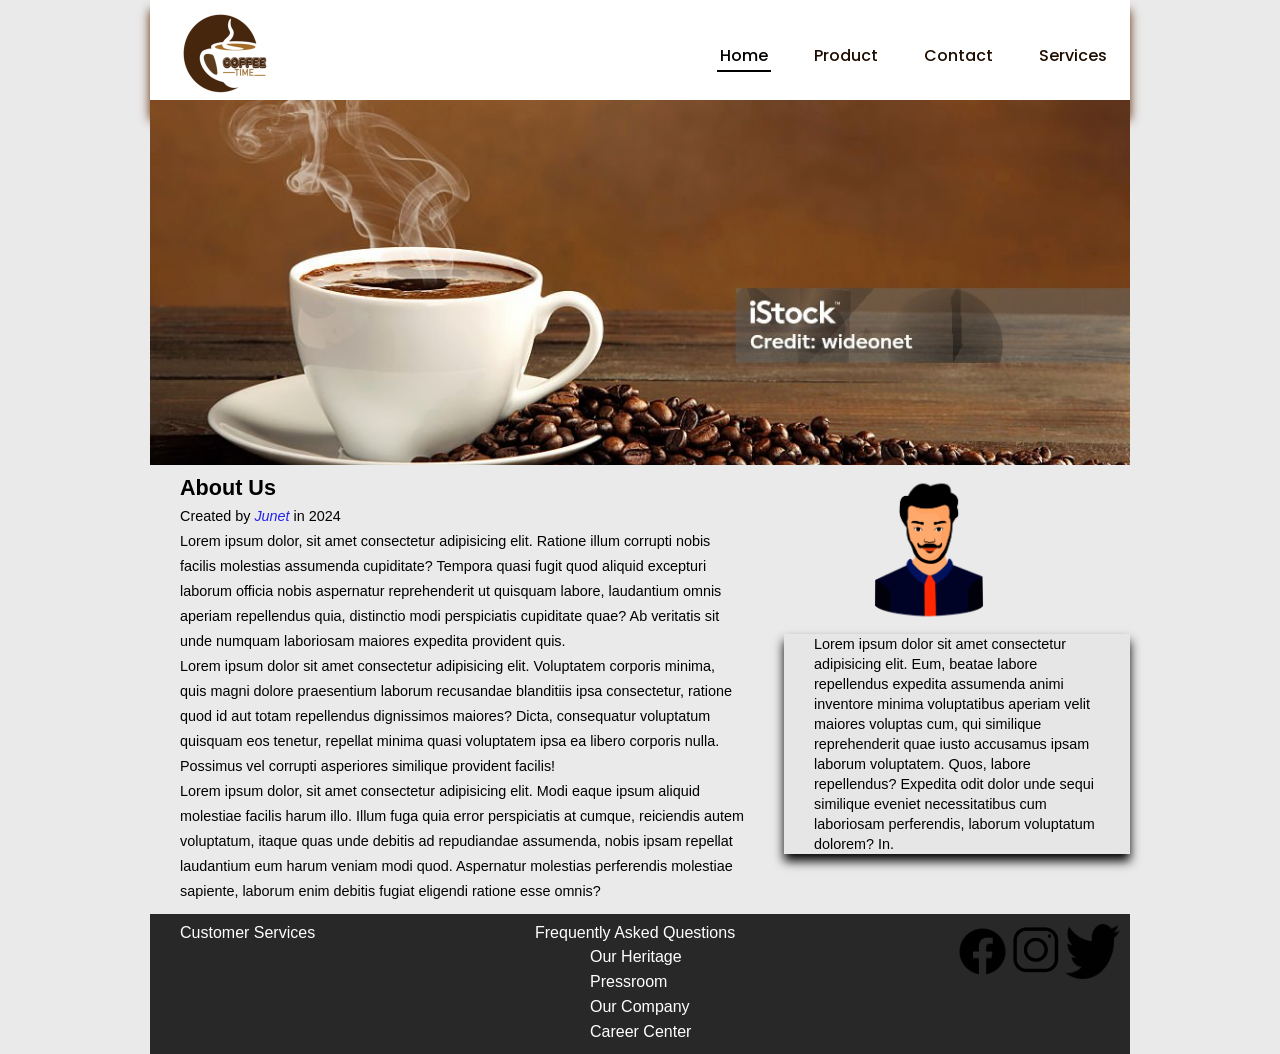
<file: website 1/index.html>
<!DOCTYPE html>
<html lang="en">
<head>
    <meta charset="UTF-8">
    <meta name="viewport" content="width=device-width, initial-scale=1.0">
    <title>Web 1</title>
    <link rel="stylesheet" href="style.css">
    <link href="https://fonts.googleapis.com/css2?family=Anton&family=Josefin+Sans:ital,wght@0,700;1,700&family=Kanit:ital,wght@0,100;0,200;0,300;0,400;0,500;0,600;0,700;0,800;0,900;1,100;1,200;1,300;1,400;1,500;1,600;1,700;1,800;1,900&family=Montserrat:ital,wght@0,100..900;1,100..900&family=Open+Sans:ital,wght@0,300..800;1,300..800&family=Poppins:ital,wght@0,100;0,200;0,300;0,400;0,500;0,600;0,700;0,800;0,900;1,100;1,200;1,300;1,400;1,500;1,600;1,700;1,800;1,900&family=Roboto+Flex:opsz,wght@8..144,100..1000&family=Roboto:ital,wght@0,100;0,300;0,400;0,500;0,700;0,900;1,100;1,300;1,400;1,500;1,700;1,900&family=Rubik:ital,wght@0,300..900;1,300..900&family=Seymour+One&display=swap" rel="stylesheet">
</head>
<body>
    <div class="container">
        <div class="header">
            <nav>
                <div class="logo">
                    <img src="img/logo.png" alt="logo">
                </div>

                <ul>
                    <li><a class="active" href="#">Home</a></li>
                    <li><a href="#">Product</a></li>
                    <li><a href="#">Contact</a></li>
                    <li><a href="#">Services</a></li>
                </ul>
            </nav>
        </div>

            <div class="gambar"></div>

            <div class="content">
                <div class="main">
                    <h2>About Us</h2>
                    <p class="pemilik">Created by <a href=""><i>Junet</i></a> in 2024</p>
                    <p>Lorem ipsum dolor, sit amet consectetur adipisicing elit. Ratione illum corrupti nobis facilis molestias assumenda cupiditate? Tempora quasi fugit quod aliquid excepturi laborum officia nobis aspernatur reprehenderit ut quisquam labore, laudantium omnis aperiam repellendus quia, distinctio modi perspiciatis cupiditate quae? Ab veritatis sit unde numquam laboriosam maiores expedita provident quis.</p>
                    <p>Lorem ipsum dolor sit amet consectetur adipisicing elit. Voluptatem corporis minima, quis magni dolore praesentium laborum recusandae blanditiis ipsa consectetur, ratione quod id aut totam repellendus dignissimos maiores? Dicta, consequatur voluptatum quisquam eos tenetur, repellat minima quasi voluptatem ipsa ea libero corporis nulla. Possimus vel corrupti asperiores similique provident facilis!</p>
                    <p>Lorem ipsum dolor, sit amet consectetur adipisicing elit. Modi eaque ipsum aliquid molestiae facilis harum illo. Illum fuga quia error perspiciatis at cumque, reiciendis autem voluptatum, itaque quas unde debitis ad repudiandae assumenda, nobis ipsam repellat laudantium eum harum veniam modi quod. Aspernatur molestias perferendis molestiae sapiente, laborum enim debitis fugiat eligendi ratione esse omnis?</p>
                </div>

                <div class="saidbar">
                    <img src="img/profile picture icon and_8525310.png" alt="logo">
                    <p>Lorem ipsum dolor sit amet consectetur adipisicing elit. Eum, beatae labore repellendus expedita assumenda animi inventore minima voluptatibus aperiam velit maiores voluptas cum, qui similique reprehenderit quae iusto accusamus ipsam laborum voluptatem. Quos, labore repellendus? Expedita odit dolor unde sequi similique eveniet necessitatibus cum laboriosam perferendis, laborum voluptatum dolorem? In.</p>
                </div>
            </div>

            <div class="footer">
                <p class="isi1">Customer Services</p>
                <p class="text">Frequently Asked Questions</p>
                <ul class="list">
                    <li>Our Heritage</li>
                    <li>Pressroom</li>
                    <li>Our Company</li>
                    <li>Career Center</li>
                </ul>

                <div class="sosmed">
                <div class="facebook">
                    <img src="img/facebook.png" alt="facebook">
                </div>

                <div class="instagram">
                    <img src="img/instagram.png" alt="instagram">
                </div>

                <div class="twiteer">
                    <img src="img/twitter.png" alt="twiteer">
                </div>
                </div>
            </div>
    </div>
</body>
</html>
</file>
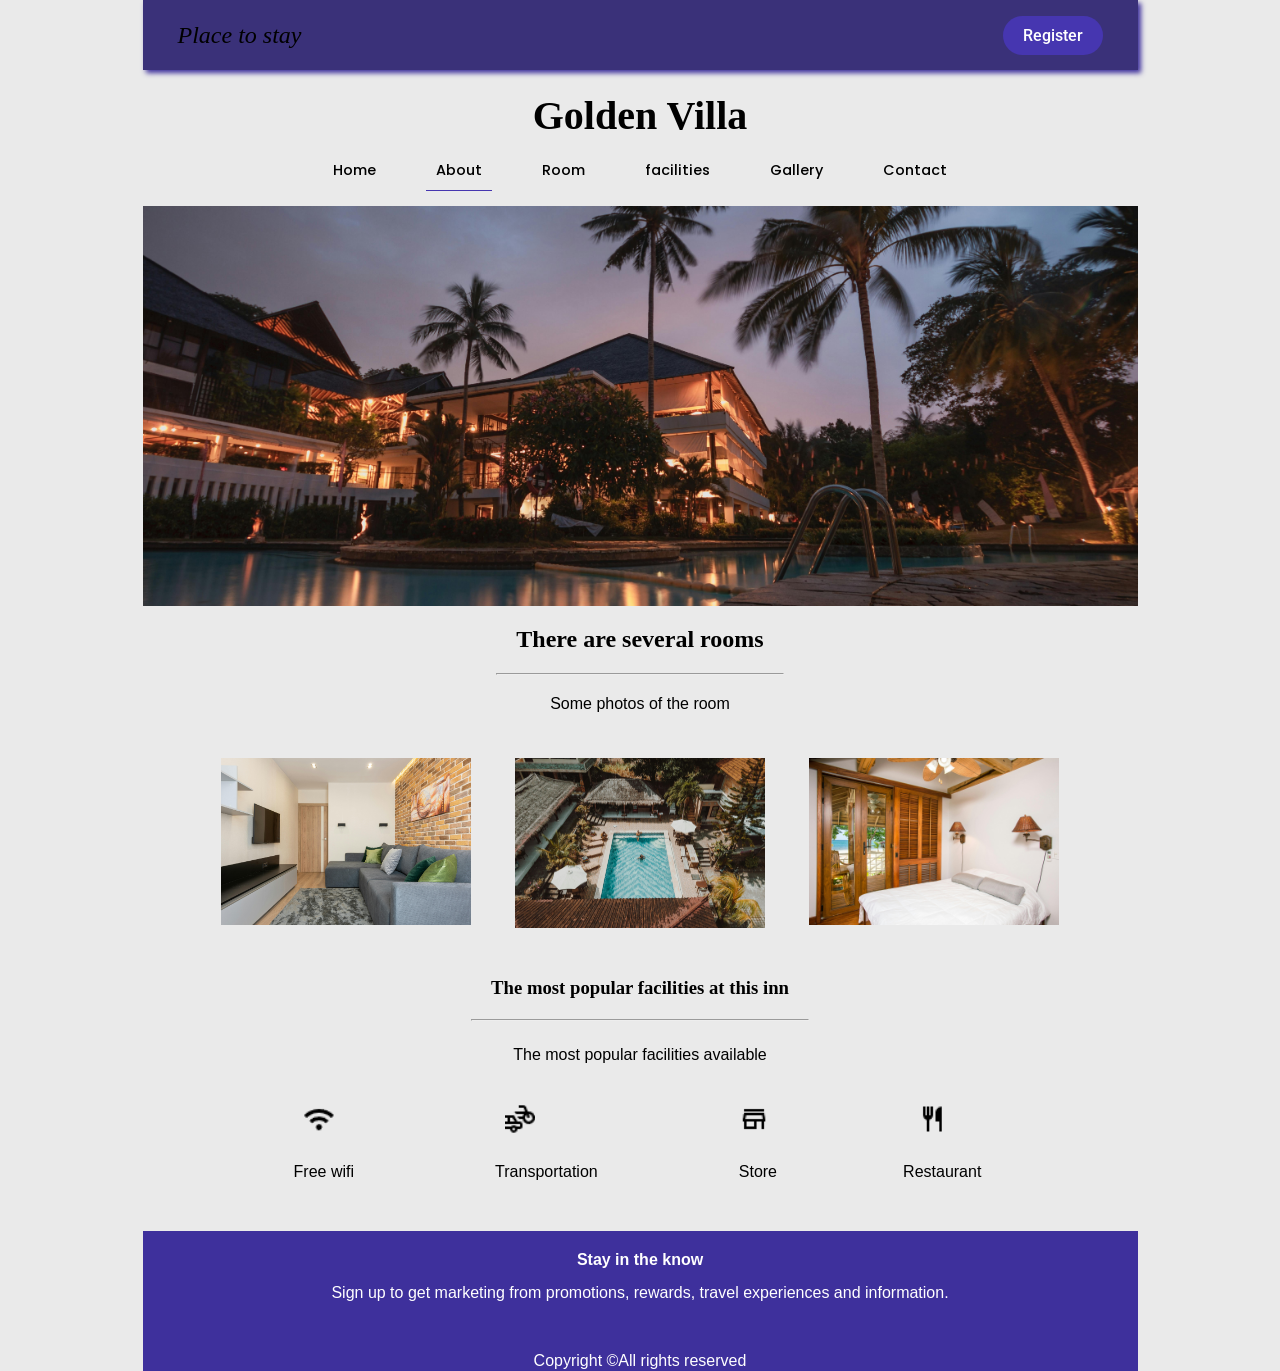
<file: website 2/index.html>
<!DOCTYPE html>
<html lang="en">
<head>
    <meta charset="UTF-8">
    <meta name="viewport" content="width=device-width, initial-scale=1.0">
    <title>Web 2</title>
    <link rel="stylesheet" href="style.css">
    <link href="https://fonts.googleapis.com/css2?family=Anton&family=Josefin+Sans:ital,wght@0,700;1,700&family=Kanit:ital,wght@0,100;0,200;0,300;0,400;0,500;0,600;0,700;0,800;0,900;1,100;1,200;1,300;1,400;1,500;1,600;1,700;1,800;1,900&family=Montserrat:ital,wght@0,100..900;1,100..900&family=Open+Sans:ital,wght@0,300..800;1,300..800&family=Poppins:ital,wght@0,100;0,200;0,300;0,400;0,500;0,600;0,700;0,800;0,900;1,100;1,200;1,300;1,400;1,500;1,600;1,700;1,800;1,900&family=Roboto+Flex:opsz,wght@8..144,100..1000&family=Roboto:ital,wght@0,100;0,300;0,400;0,500;0,700;0,900;1,100;1,300;1,400;1,500;1,700;1,900&family=Rubik:ital,wght@0,300..900;1,300..900&family=Seymour+One&display=swap" rel="stylesheet">
    <link href="https://fonts.googleapis.com/css2?family=Anton&family=Josefin+Sans:ital,wght@0,700;1,700&family=Kanit:ital,wght@0,100;0,200;0,300;0,400;0,500;0,600;0,700;0,800;0,900;1,100;1,200;1,300;1,400;1,500;1,600;1,700;1,800;1,900&family=Montserrat:ital,wght@0,100..900;1,100..900&family=Open+Sans:ital,wght@0,300..800;1,300..800&family=Poppins:ital,wght@0,100;0,200;0,300;0,400;0,500;0,600;0,700;0,800;0,900;1,100;1,200;1,300;1,400;1,500;1,600;1,700;1,800;1,900&family=Roboto+Condensed:ital,wght@0,100..900;1,100..900&family=Roboto+Flex:opsz,wght@8..144,100..1000&family=Roboto:ital,wght@0,100;0,300;0,400;0,500;0,700;0,900;1,100;1,300;1,400;1,500;1,700;1,900&family=Rubik:ital,wght@0,300..900;1,300..900&family=Seymour+One&display=swap" rel="stylesheet">
    <link rel="stylesheet" href="https://fonts.googleapis.com/css2?family=Material+Symbols+Outlined:opsz,wght,FILL,GRAD@20..48,100..700,0..1,-50..200" />
</head>
<body>
    <div class="container">

        <div class="top-bar">
            <span>Place to stay</span>      
            <p><a href="">Register</a></p>
        </div>

        <div class="header">
            <div class="judul">
                <h1>Golden Villa</h1>
            </div>
        </div>

            <nav>
                <ul>
                    <li><a href="#">Home</a></li>
                    <li><a class="active" href="#">About</a></li>
                    <li><a href="#">Room</a></li>
                    <li><a href="#">facilities</a></li>
                    <li><a href="#">Gallery</a></li>
                    <li><a href="#">Contact</a></li>
                </ul>
            </nav>

            <div class="gambar"></div>

            <div class="content-1">
                <div class="main-1">
                    <h2>There are several rooms</h2>
                    <hr>
                </div>
            </div>

            <div class="isi-1">
                <span>Some photos of the room</span>
            </div>
            
            <div class="picture">
                <div class="gallery-room1">
                    <img src="img/pexels-heyho-8142825.jpg" alt="gambar">
                </div>
    
                <div class="gallery-room2">
                    <img src="img/pexels-manuel-barros-1263073-2403017.jpg" alt="gambar">
                </div>
    
                <div class="gallery-room3">
                    <img src="img/pexels-pixabay-271643.jpg" alt="gambar">
                </div>
            </div>

            <div class="content-2">
                <div class="main-2">
                    <h3>The most popular facilities at this inn</h3>
                    <hr>
                </div>
            </div>
            
            <div class="isi-2">
                <span>The most popular facilities available</span>
            </div>

            <div class="fasilitas">
                <div class="wifi">
                    <img src="img/wifi.png" alt="wifi">
                    <span>Free wifi</span>
                </div>

                <div class="transportation">
                    <img src="img/transportation.png" alt="transportation">
                    <span>Transportation</span>
                </div>

                <div class="store">
                    <img src="img/store.png" alt="store">
                    <span>Store</span>
                </div>

                <div class="restaurant">
                    <img src="img/restaurant.png" alt="restaurant">
                    <span>Restaurant</span>
                </div>
            </div>

            <div class="footer">
                <div class="main-3">
                    <h4>Stay in the know</h4>
                </div>

                <div class="isi-3">
                    <span>Sign up to get marketing from promotions, rewards, travel experiences and information.</span>
                </div>

                <div class="copyright">
                    <p>Copyright ©All rights reserved</p>
                </div>
            </div>
    </div>
</body>
</html>
</file>
<file: website 1/style.css>
* {
    margin: 0;
    padding: 0;
}

body {
    display: flex;
    font-family: Arial, Helvetica, sans-serif;
    justify-content: center;
    align-items: center;
    background-color: #eaeaea;
}

.container {
    position: relative;
    width: 980px;
    box-sizing: border-box;
}

/* header */

.container .header {
    background-color: #fff;
    width: 980px;
    height: 100px;
}

.header .logo img {
    padding: 5px;
    display: block;
    width: 100px;
    margin-left: 20px;
}

.header nav {
    display: flex;
    align-items: center;
    justify-content: space-between;
    box-shadow: 0 10px 10px 0  rgb(93, 40, 2);
}

.header nav ul {
    display: flex;
}

.header nav ul li {
    list-style: none;
    padding: 10px;
    margin: 10px;
}

.header nav ul li a {
    padding: 3px;
    font-family: "Poppins", sans-serif;
    font-weight: 500;
    font-style: normal;
    text-decoration: none;
    color: rgb(31, 13, 0);
}

.header nav ul li a:hover {
    color: black;
    border-bottom: 2px solid black;
}

.header nav ul li .active {
    color: black;
    border-bottom: 2px solid black;
}

.gambar {
    background-image: url(img/istockphoto.jpg);
    background-size: cover;
    height: 365px;
    background-position: 0 -210px;
}

/* content isi */

.content {
    display: flex;
}

.main {
    flex: 1.5;
    width: 500px;
    box-sizing: border-box;
    padding: 10px;
    margin-left: 20px;
    font-size: .9rem;
}

.main .pemilik {
    padding-top: 3px;
    font-size: .9rem;
}

.main .pemilik a  {
    text-decoration: none;
    color: rgb(34, 34, 234);
}
.main p {
    line-height: 25px;
}

.saidbar {
    flex: 1;
}

 .saidbar img {
    padding: 10px;
    width: 150px;
    height: 150px;
    margin-left: 90px;
}

.saidbar p {
    font-size: .9rem;
    flex: 3;
    line-height: 20px;
    padding-right: 20px;
    padding-left: 30px;
    margin-top: -5px;
    margin-left: 30px;
    background-color:  #e6e6e6;
    box-shadow: 0 7px 10px 0  black;
}

/* footer */

.footer {
    box-sizing: border-box;
    display: flex;
    justify-content: space-between;
    padding: 10px;
    height: 140px;
    width: 980px;
    background-color: #282828; 
    color: #fff;
}

.footer .isi1 {
    margin-left: 20px;
}

.footer .list {
    position: absolute;
    left: 440px;
    bottom: 10px;
    list-style: none;
    line-height: 25px;
} 

.sosmed {
    display: flex;
    filter: brightness(1.5%);
    -webkit-filter: brightness(1.5%);
}
.sosmed .facebook img {
    width: 55px;
    height: 55px;
}

.sosmed .instagram img {
    width: 55px;
    height: 55px;
}

.sosmed .twiteer img {
    width: 55px;
    height: 55px;
}
</file>
<file: website 2/style.css>
* {
    margin: 0;
    padding: 0;
}

body {
    font-family: sans-serif;
    background-color: #eaeaea;
    display: flex;
    justify-content: center;
}

.container {
    width: 995px;
    box-sizing: border-box;
}

.top-bar {
    display: flex;
    justify-content: space-between;
    align-items: center;
    padding: 15px;
    width: 995;
    height: 40px;
    background-color: rgb(58, 49, 121);
    box-shadow: 3px 3px 5px #3e309c;
}

.top-bar span {
    margin-left: 20px;
    font-size: 1.5rem;
    font-family: "Sedan", serif;
    font-weight: 500;
    font-style: italic;
}

.top-bar p a {
    margin-right: 20px;
    font-family: "Roboto", sans-serif;
    font-weight: 500;
    font-style: normal;
    color: white;
    background-color: #4636b0;
    padding: 10px 20px 10px 20px;
    border-radius: 20px 20px 20px 20px;
    -webkit-border-radius: 20px 20px 20px 20px;
    -moz-border-radius: 20px 20px 20px 20px;
    -ms-border-radius: 20px 20px 20px 20px;
    -o-border-radius: 20px 20px 20px 20px;
    text-decoration: none;
}

.header {
    display: flex;
    align-items: center;
    justify-content: center;
    width: 995px;
    height: 90px;
}

.judul h1 {
    font-family: "Platypi", serif;
    font-size: 2.5rem;
}

.container .gambar {
    background-image: url(img/pexels-pixabay-258154.jpg);
    background-size: cover;
    background-position: 0 -155px;
    height: 400px;
}

nav {
    margin-top: -10px;
    font-size: .9rem;
}

nav ul {
    display: flex;
    align-items: center;
    justify-content: center;
    list-style: none;
    margin-bottom: 15px;
    padding: 10px;
}

nav ul li a  {
    padding: 10px;
    margin: 20px;
    text-decoration: none;
    color: black;
    font-family: "Poppins", sans-serif;
    font-weight: 500;
    font-style: normal;
    transition: .3s;
    -webkit-transition: .3s;
    -moz-transition: .3s;
    -ms-transition: .3s;
    -o-transition: .3s;
}

nav ul li .active {
    border-bottom: 1px solid #4636b0;
}

nav ul li a:hover {
    color: #4636b0;
    border-bottom: 1px solid #4636b0;
}

.content-1 {
    display: flex;
    justify-content: center;
}

.content-1 .main-1 {
    padding: 20px;
}

.main-1 hr {
    color: black;
}

.main-1 h2 {
    padding: 20px;
    margin-top: -20px;
    font-family: "Platypi", serif;
}

.isi-1 span {
    display: flex;
    justify-content: center;
    padding-bottom: 10px;
}

.picture {
    display: flex;
    justify-content: space-evenly;
    padding: 35px;
}

.gallery-room1 img{
    width: 250px;
    transition: .3s;
    -webkit-transition: .3s;
    -moz-transition: .3s;
    -ms-transition: .3s;
    -o-transition: .3s;
}

.gallery-room1 img:hover {
    transform: scale(1.3);
    -webkit-transform: scale(1.3);
    -moz-transform: scale(1.3);
    -ms-transform: scale(1.3);
    -o-transform: scale(1.3);
}

.gallery-room2 img {
    width: 250px;
    height: 170px;
    transition: .3s;
    -webkit-transition: .3s;
    -moz-transition: .3s;
    -ms-transition: .3s;
    -o-transition: .3s;
}

.gallery-room2 img:hover {
    transform: scale(1.3);
    -webkit-transform: scale(1.3);
    -moz-transform: scale(1.3);
    -ms-transform: scale(1.3);
    -o-transform: scale(1.3);
}

.gallery-room3 img {
    width: 250px;
    transition: .3s;
    -webkit-transition: .3s;
    -moz-transition: .3s;
    -ms-transition: .3s;
    -o-transition: .3s;
}

.gallery-room3 img:hover {
    transform: scale(1.3);
    -webkit-transform: scale(1.3);
    -moz-transform: scale(1.3);
    -ms-transform: scale(1.3);
    -o-transform: scale(1.3);
}

.content-2 .main-2 {
    padding: 10px;
}

.main-2 h3 {
    padding: 20px;
    margin-top: -20px;
    font-family: "Platypi", serif;
}

.main-2 hr {
    color: black;
}

.content-2 {
    display: flex;
    justify-content: center;
}

.isi-2 {
    display: flex;
    justify-content: center;
    padding: 15px;
}

.fasilitas {
    display: flex;
    justify-content: space-evenly;
    padding: 25px;
    margin-left: 20px;
}

.fasilitas img {
    margin-left: 10px;
}

.wifi img {
    width: 30px;
    height: 30px;
}

.wifi span {
    display: flex;
    padding: 25px;
    margin-left: -25px;
}

.transportation img {
    width: 30px;
    height: 30px;
    margin-left: 20px;
}

.transportation span {
    display: flex;
    padding: 25px;
    padding-left: 10px;
}

.store img {
    width: 30px;
    height: 30px;
}

.store span {
    display: flex;
    padding: 25px;
    margin-left: -15px;
}

.restaurant img {
    width: 30px;
    height: 30px;
}

.restaurant span {
    display: flex;
    padding: 25px;
    margin-left: -30px;
}

.footer {
    background-color:  #3e309c;
    color: #fff;
    height: 140px;
}

.main-3 {
    display: flex;
    justify-content: center;
    padding-top: 20px;
}

.isi-3 span {
    display: flex;
    justify-content: center;
    padding-top: 15px;
}

.copyright p {
    display: flex;
    justify-content: center;
    padding-top: 50px;
}
</file>
